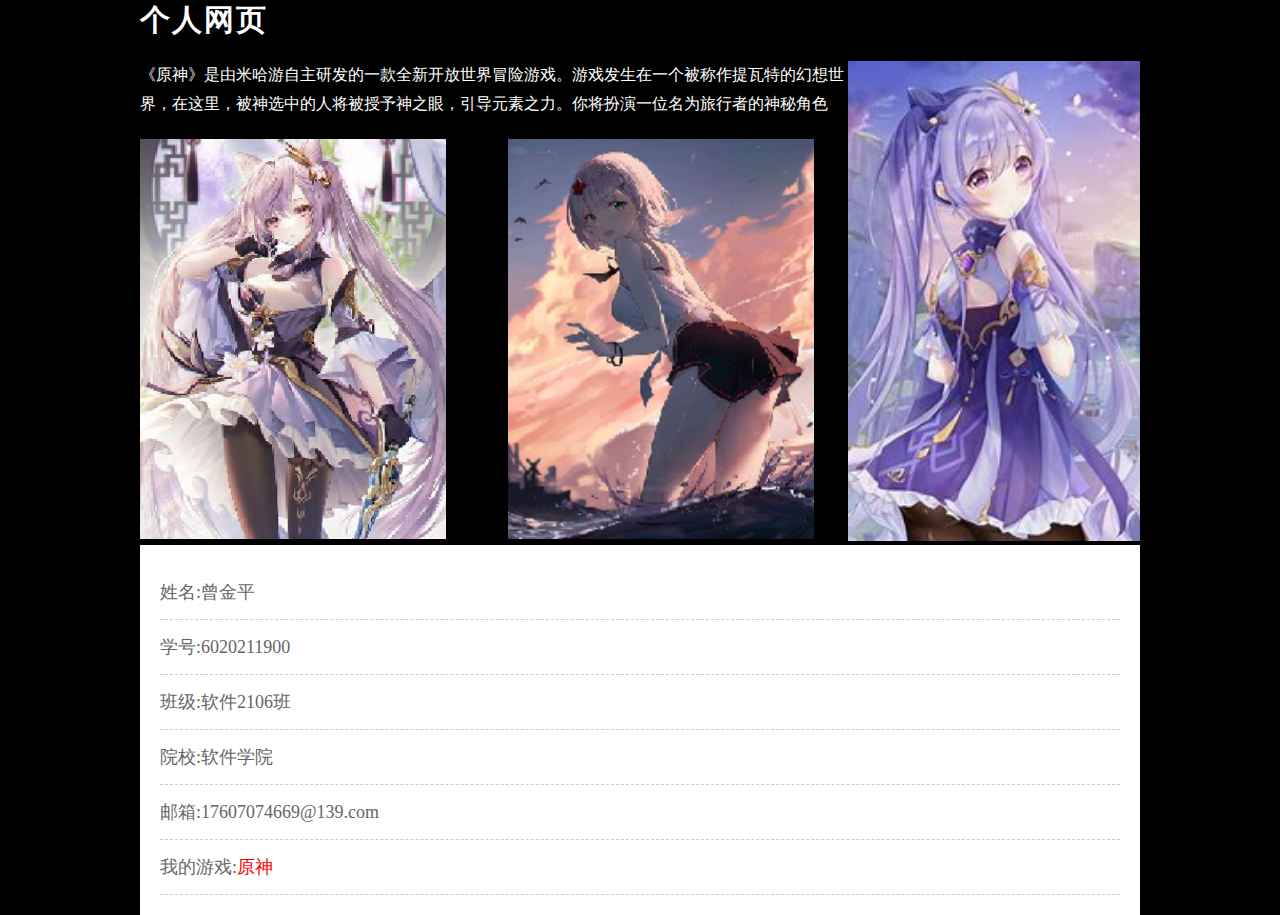
<file: 个人网页/index.html>
<!DOCTYPE html>
<html lang="en">
<head>
    <meta charset="UTF-8">
    <title>个人网页设计</title>
    <link rel="stylesheet" href="style.css">
</head>
<body>
    <div class="box">
        <div class="content">
            <h3 class="title">个人网页</h3>
            <div class="box-top">
                <div class="bt-1">
                    <p>《原神》是由米哈游自主研发的一款全新开放世界冒险游戏。游戏发生在一个被称作提瓦特的幻想世界，在这里，被神选中的人将被授予神之眼，引导元素之力。你将扮演一位名为旅行者的神秘角色</p>
                    <ul>
                        <li>
                            <img src="../img/img3.png" alt="">
                        </li>
                        <li>
                            <img src="../img/img2.jpg" alt="">
                        </li>
                    </ul>
                </div>
                <div class="bt-r">
                    <img src="../img/img6.jpg" alt="">
                </div>
            </div>
                <div class="box-bottom">
                    <ul>
                        <li>
                            <span>姓名:</span>
                            <p>曾金平</p>
                        </li>
                        <li>
                            <span>学号:</span>
                            <p>6020211900</p>
                        </li>
                        <li>
                            <span>班级:</span>
                            <p>软件2106班</p>
                        </li>
                        <li>
                            <span>院校:</span>
                            <p>软件学院</p>
                        </li>
                        <li>
                            <span>邮箱:</span>
                            <p>17607074669@139.com</p>
                        </li>
                        <li>
                            <span>我的游戏:</span>
                            <p><a href="/原神" target="_blank">原神</a></p>
                        </li>
                    </ul>
                </div>
        </div>
    </div>
</body>
</html>
</file>
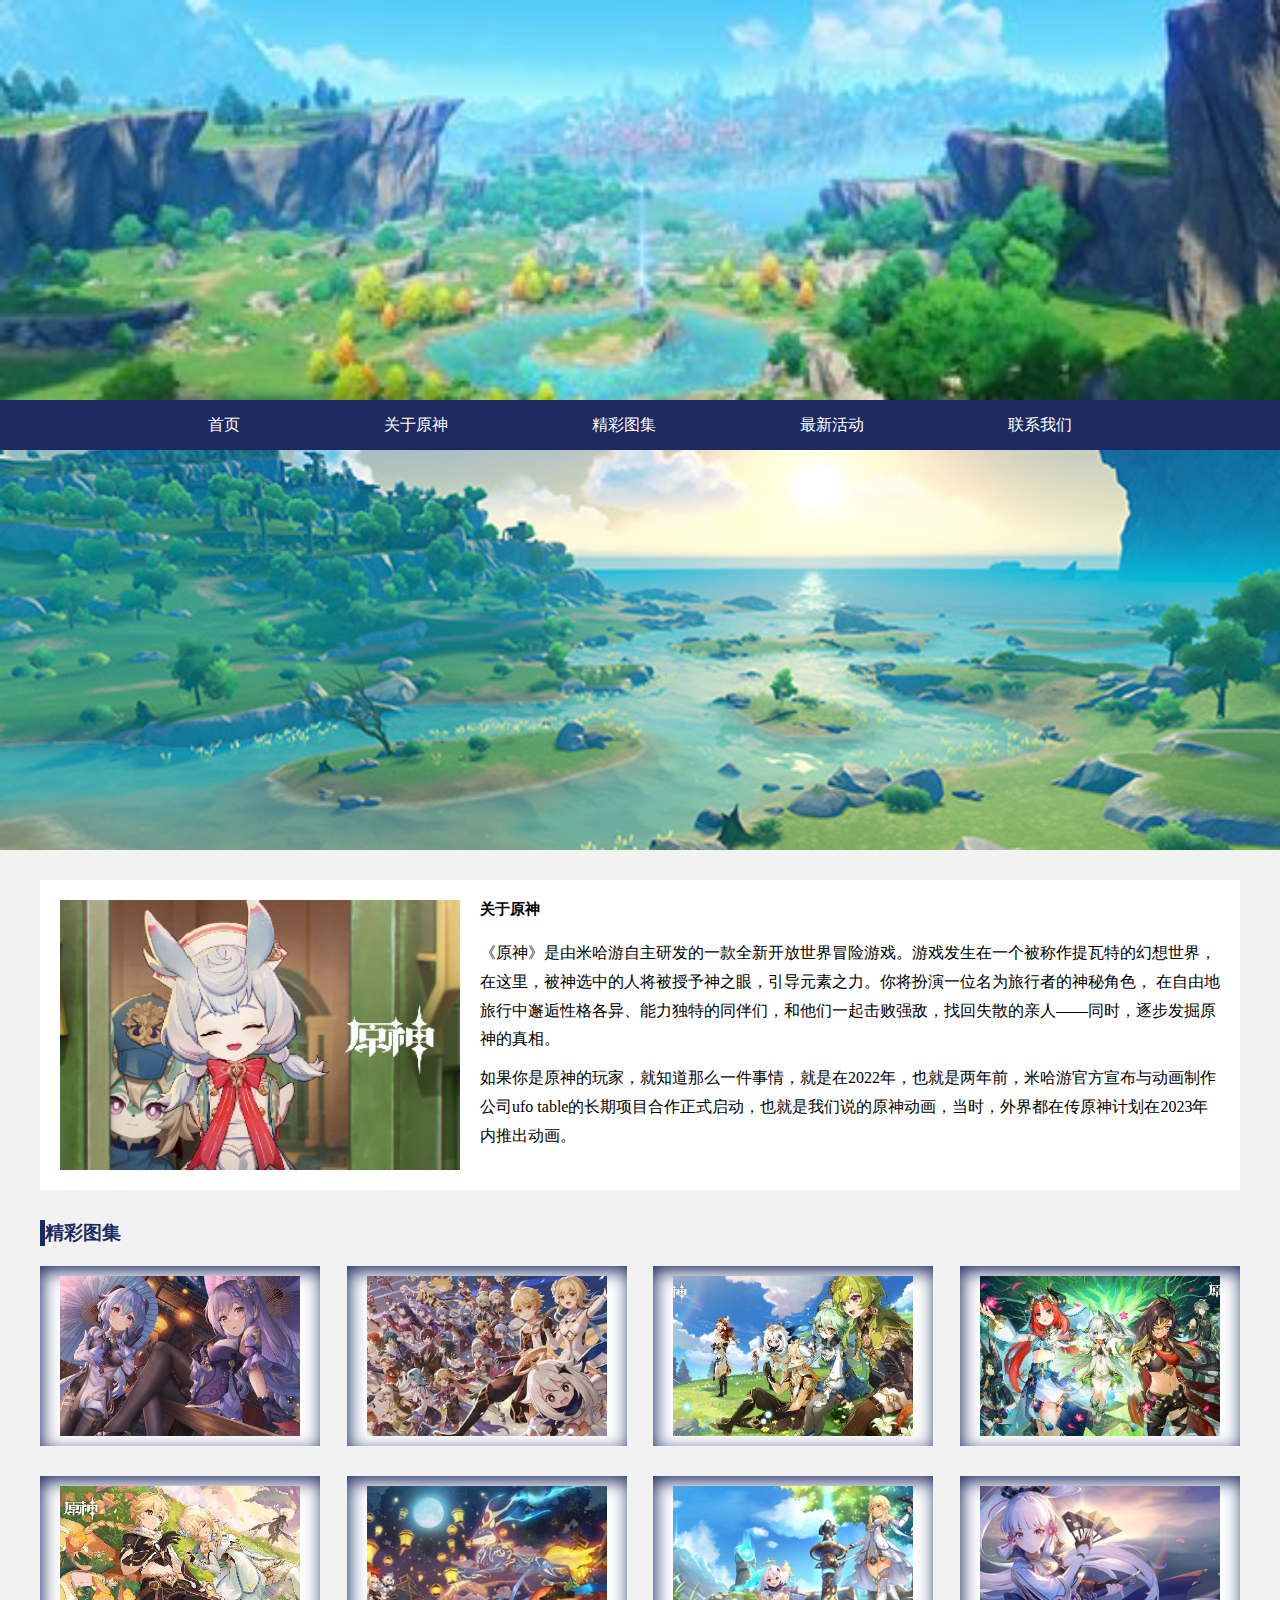
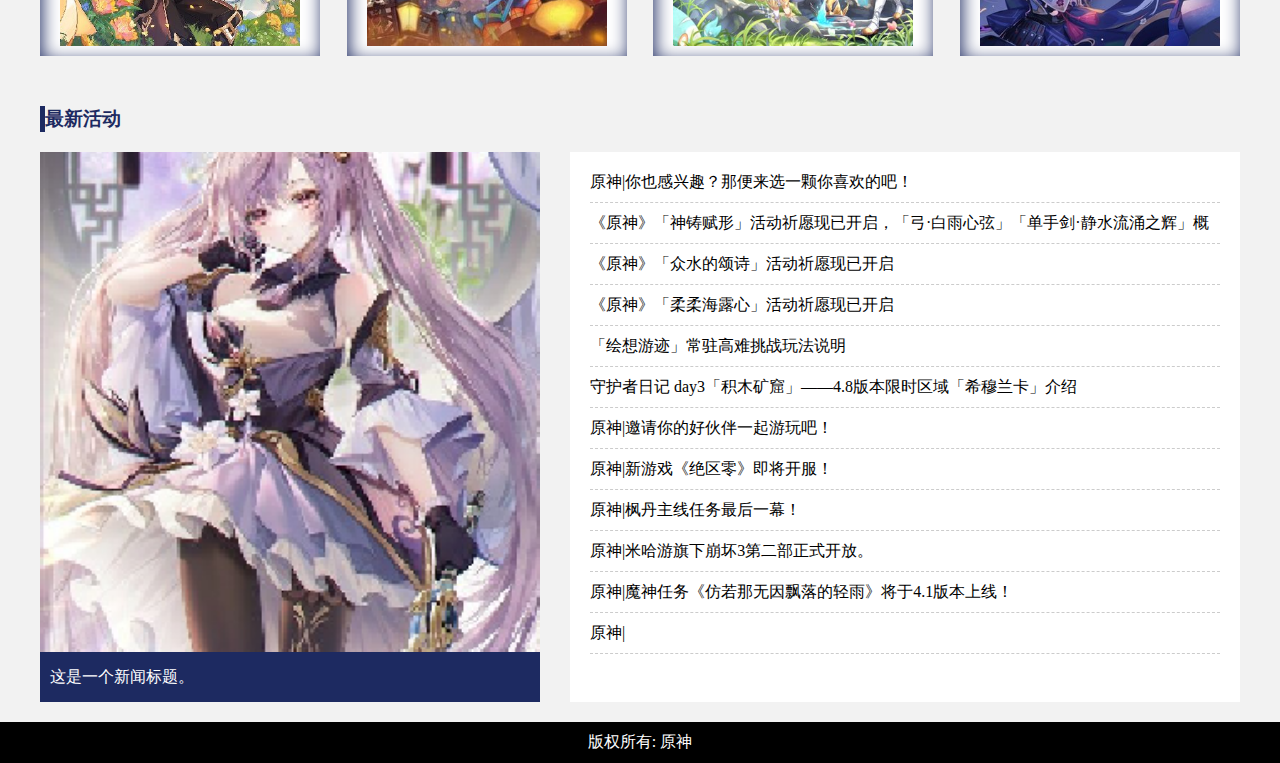
<file: 原神/index.html>
<!DOCTYPE html>
<html lang="en">
<head>
    <meta charset="UTF-8">
    <title>原神网页</title>
    <link rel="stylesheet" href="style.css">
</head>
<body>
    <div class="top-img">
        <img src="../img/topImg.png" alt="">
    </div>
    <div class="header">
        <a class="active" href="index.html">首页</a>
        <a href="about.html">关于原神</a>
        <a href="img.html">精彩图集</a>
        <a href="activity.html">最新活动</a>
        <a class="active" href="contact.html">联系我们</a>
    </div>
    <div class="banner">
        <img src="../img/banner.png" alt="">
    </div>
    <div class="home-about">
        <div class="home-about-img">
            <img src="../img/about.jpeg" alt="">
        </div>
        <div class="home-about-text">
            <h3>关于原神</h3>
            <p>《原神》是由米哈游自主研发的一款全新开放世界冒险游戏。游戏发生在一个被称作提瓦特的幻想世界， 在这里，被神选中的人将被授予神之眼，引导元素之力。你将扮演一位名为旅行者的神秘角色， 在自由地旅行中邂逅性格各异、能力独特的同伴们，和他们一起击败强敌，找回失散的亲人——同时，逐步发掘原神的真相。</p>
            <p>如果你是原神的玩家，就知道那么一件事情，就是在2022年，也就是两年前，米哈游官方宣布与动画制作公司ufo table的长期项目合作正式启动，也就是我们说的原神动画，当时，外界都在传原神计划在2023年内推出动画。</p>
        </div>
    </div>
    <div class="page-title">
        <h3>精彩图集</h3>
    </div>
    <div class="img-box">
        <img src="../img/img1.png" alt="">
        <img src="../img/one.jpg" alt="">
        <img src="../img/9.jpg" alt="">
        <img src="../img/12.jpg" alt="">
        <img src="../img/5.jpg" alt="">
        <img src="../img/two.jpg" alt="">
        <img src="../img/a.jpeg" alt="">
        <img src="../img/img4.jpg" alt="">
    </div>
    <div class="page-title">
        <h3>最新活动</h3>
    </div>
    <div class="activity">
        <div class="activity-left">
            <div class="activity-left-img">
                <img src="../img/img3.png" alt="">
            </div>
            <p>这是一个新闻标题。</p>
        </div>
        <div class="activity-right">
            <a href="">原神|你也感兴趣？那便来选一颗你喜欢的吧！</a>
            <a href="">《原神》「神铸赋形」活动祈愿现已开启，「弓·白雨心弦」「单手剑·静水流涌之辉」概率UP！</a>
            <a href="">《原神》「众水的颂诗」活动祈愿现已开启</a>
            <a href="">《原神》「柔柔海露心」活动祈愿现已开启</a>
            <a href="">「绘想游迹」常驻高难挑战玩法说明</a>
            <a href="">守护者日记 day3「积木矿窟」——4.8版本限时区域「希穆兰卡」介绍</a>
            <a href="">原神|邀请你的好伙伴一起游玩吧！</a>
            <a href="">原神|新游戏《绝区零》即将开服！</a>
            <a href="">原神|枫丹主线任务最后一幕！</a>
            <a href="">原神|米哈游旗下崩坏3第二部正式开放。</a>
            <a href="">原神|魔神任务《仿若那无因飘落的轻雨》将于4.1版本上线！</a>
            <a href="">原神|</a>
        </div>
    </div>
    <div class="footer">
        <p>版权所有: 原神</p>
    </div>
</body>
</html>
</file>
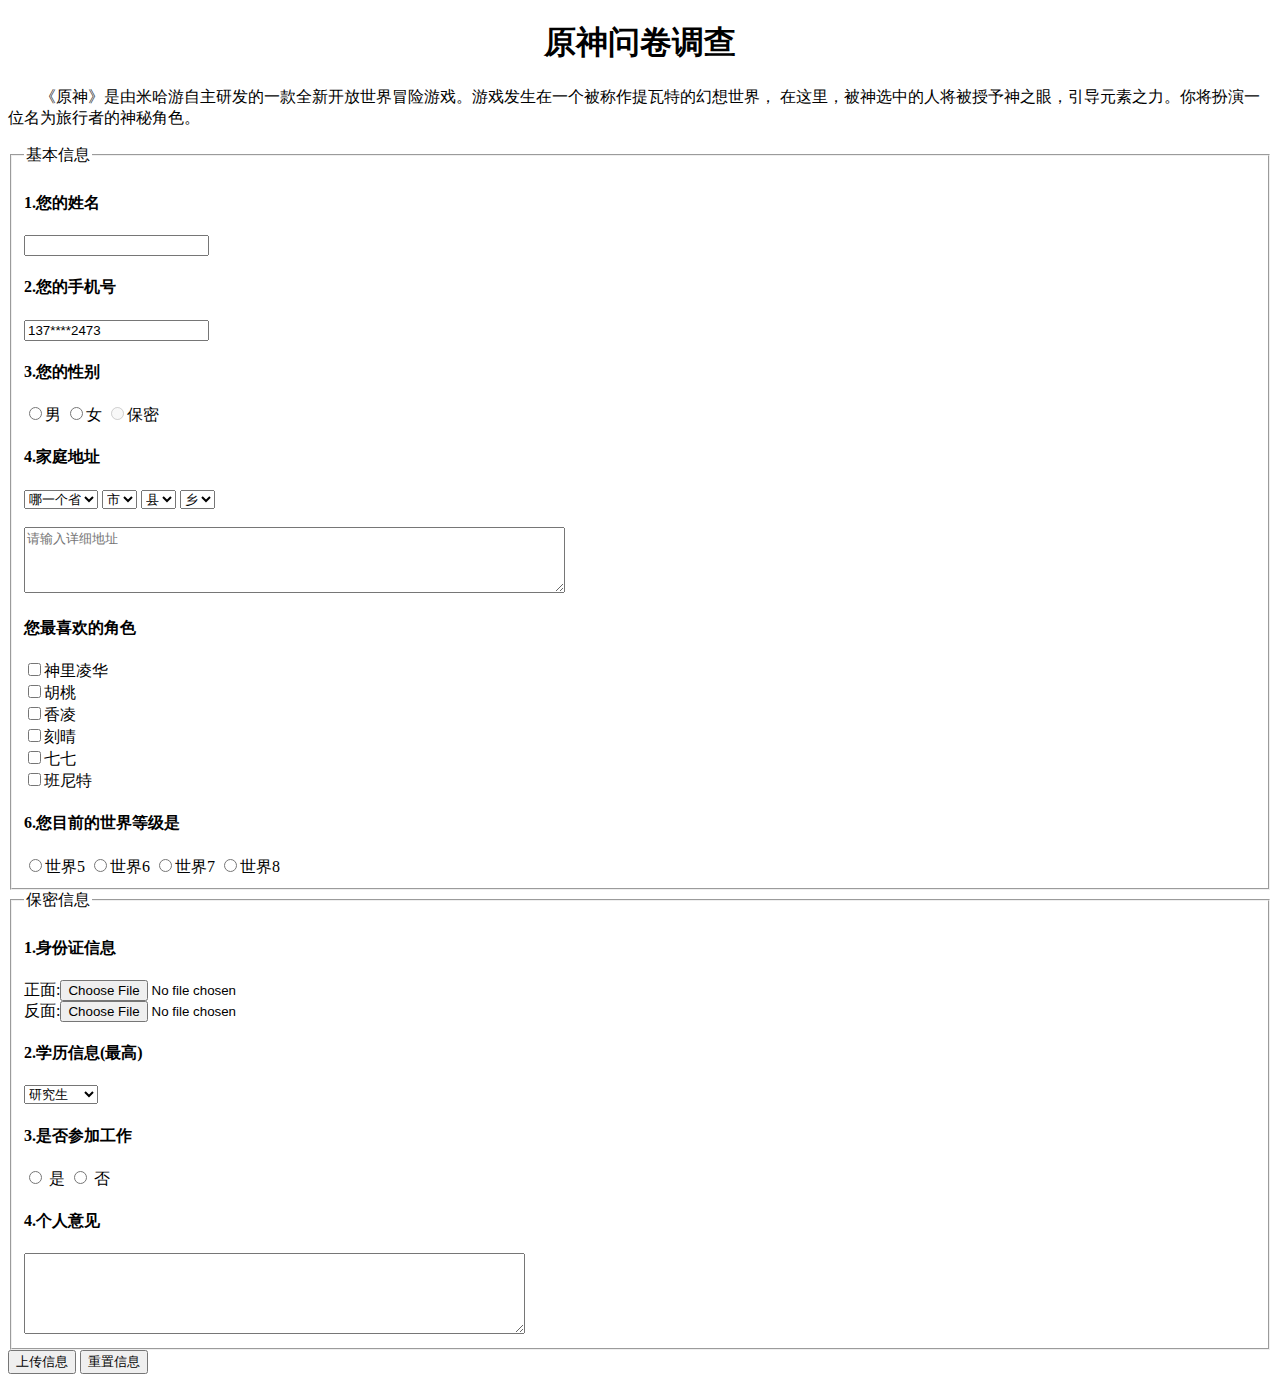
<file: 调查.html>
<!DOCTYPE html>
<html lang="en">
<head>
    <meta charset="UTF-8">
    <title>问卷调查</title>
</head>
<body>
    <h1 align="center">原神问卷调查</h1>
    <p>&emsp;&emsp;《原神》是由米哈游自主研发的一款全新开放世界冒险游戏。游戏发生在一个被称作提瓦特的幻想世界， 在这里，被神选中的人将被授予神之眼，引导元素之力。你将扮演一位名为旅行者的神秘角色。</p>
    <from action="http://raink.net/api/html/save" target="_self">
      <fieldset>
        <legend>基本信息</legend>
        <h4>1.您的姓名</h4>
        <input type="text">
        <h4>2.您的手机号</h4>
        <input type="text" value="137****2473" readonly>
        <h4>3.您的性别</h4>
        <input type="radio" name="gender">男
        <input type="radio" name="gender">女
        <input type="radio" name="gender" disabled>保密
        <h4>4.家庭地址</h4>
        <select name="">
          <option value="">哪一个省</option>
        </select>
        <select name="">
          <option value="">市</option>
        </select>
        <select name="">
          <option value="">县</option>
        </select>
        <select name="">
          <option value="">乡</option>
        </select>
        <br><br>
        <textarea name="" cols="65" rows="4" placeholder="请输入详细地址"></textarea>
        <h4>您最喜欢的角色</h4>
        <input type="checkbox">神里凌华<br>
        <input type="checkbox">胡桃<br>
        <input type="checkbox">香凌<br>
        <input type="checkbox">刻晴<br>
        <input type="checkbox">七七<br>
        <input type="checkbox">班尼特<br>
        <h4>6.您目前的世界等级是</h4>
        <input type="radio">世界5
        <input type="radio">世界6
        <input type="radio">世界7
        <input type="radio">世界8
      </fieldset>
    </from>
      <fieldset>
        <legend>保密信息</legend>
        <h4>1.身份证信息</h4>
        正面:<input type="file"><br>
        反面:<input type="file"><br>
        <h4>2.学历信息(最高)</h4>
        <select name="" >
          <option value="">研究生</option>
          <option value="">本科</option>
          <option value="">大专</option>
          <option value="">高中</option>
          <option value="">高中以下</option>
        </select>
        <h4>3.是否参加工作</h4>
        <input type="radio" name="ismilitary" id="yes">
          <label for="yes">是</label>
        <input type="radio" name="ismilitary" id="no">
        <label for="no">否</label>
        <h4>4.个人意见</h4>
        <textarea name=" " id="" cols="60" rows="5"></textarea>
      </fieldset>
      <input type="submit" value="上传信息">
      <input type="reset" value="重置信息">
</body>
</html>
</file>
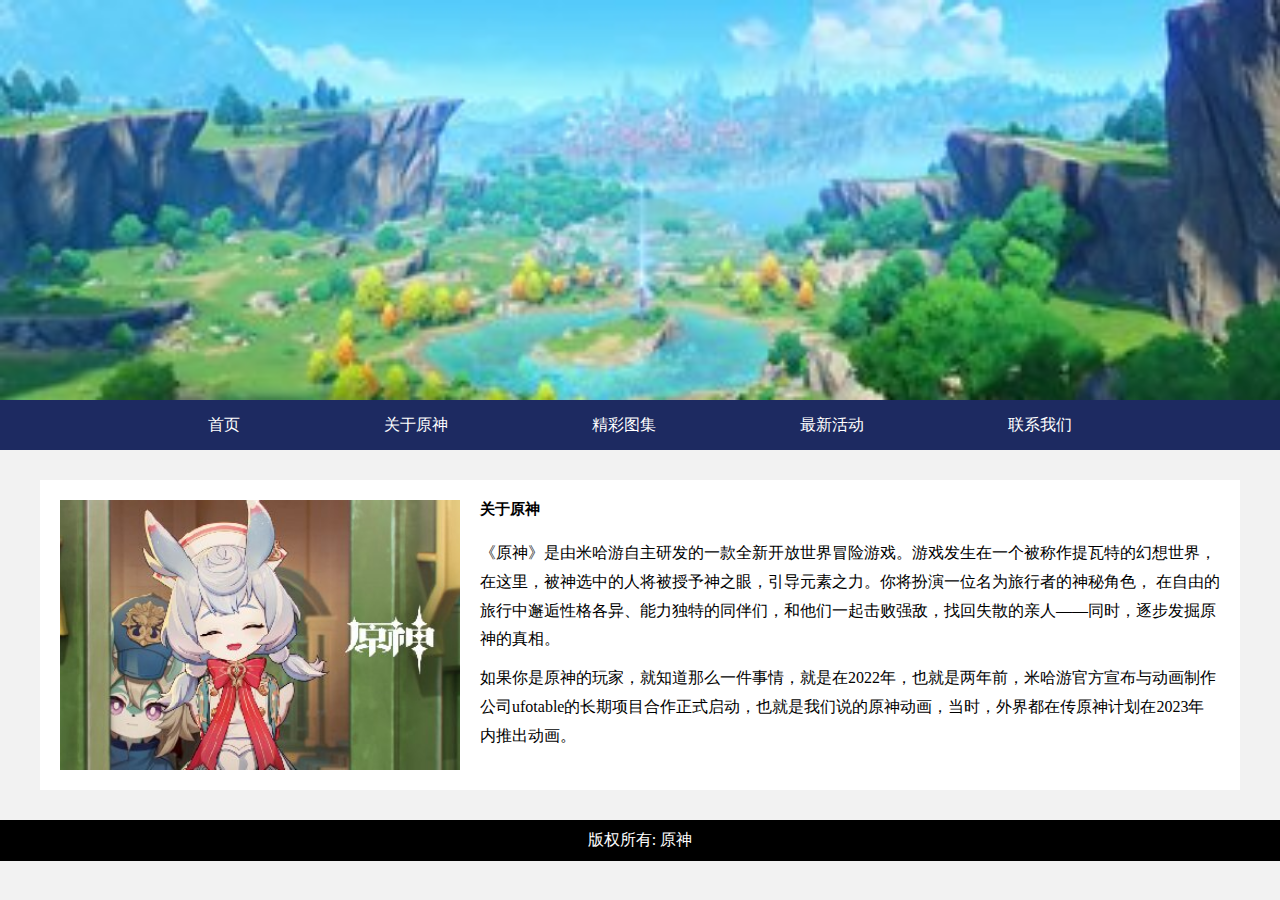
<file: 原神/about.html>
<!DOCTYPE html>
<html lang="en">
<head>
    <meta charset="UTF-8">
    <title>关于原神</title>
    <link rel="stylesheet" href="style.css">
</head>
<body>
    <div class="top-img">
        <img src="../img/topImg.png" alt="">
    </div>
    <div class="header">
        <a href="index.html">首页</a>
        <a class="active" href="about.html">关于原神</a>
        <a href="img.html">精彩图集</a>
        <a href="activity.html">最新活动</a>
        <a href="contact.html">联系我们</a>
    </div>
    <div class="home-about">
      <div class="home-about-img">
        <img src="../img/about.jpeg" alt="">
      </div>
      <div class="home-about-text">
        <h3>关于原神</h3>
        <p>《原神》是由米哈游自主研发的一款全新开放世界冒险游戏。游戏发生在一个被称作提瓦特的幻想世界， 在这里，被神选中的人将被授予神之眼，引导元素之力。你将扮演一位名为旅行者的神秘角色， 在自由的旅行中邂逅性格各异、能力独特的同伴们，和他们一起击败强敌，找回失散的亲人——同时，逐步发掘原神的真相。</p>
        <p>如果你是原神的玩家，就知道那么一件事情，就是在2022年，也就是两年前，米哈游官方宣布与动画制作公司ufotable的长期项目合作正式启动，也就是我们说的原神动画，当时，外界都在传原神计划在2023年内推出动画。</p>
      </div>
    </div>
    <div class="footer">
      <p>版权所有: 原神</p>
    </div>
</body>
</html>
</file>
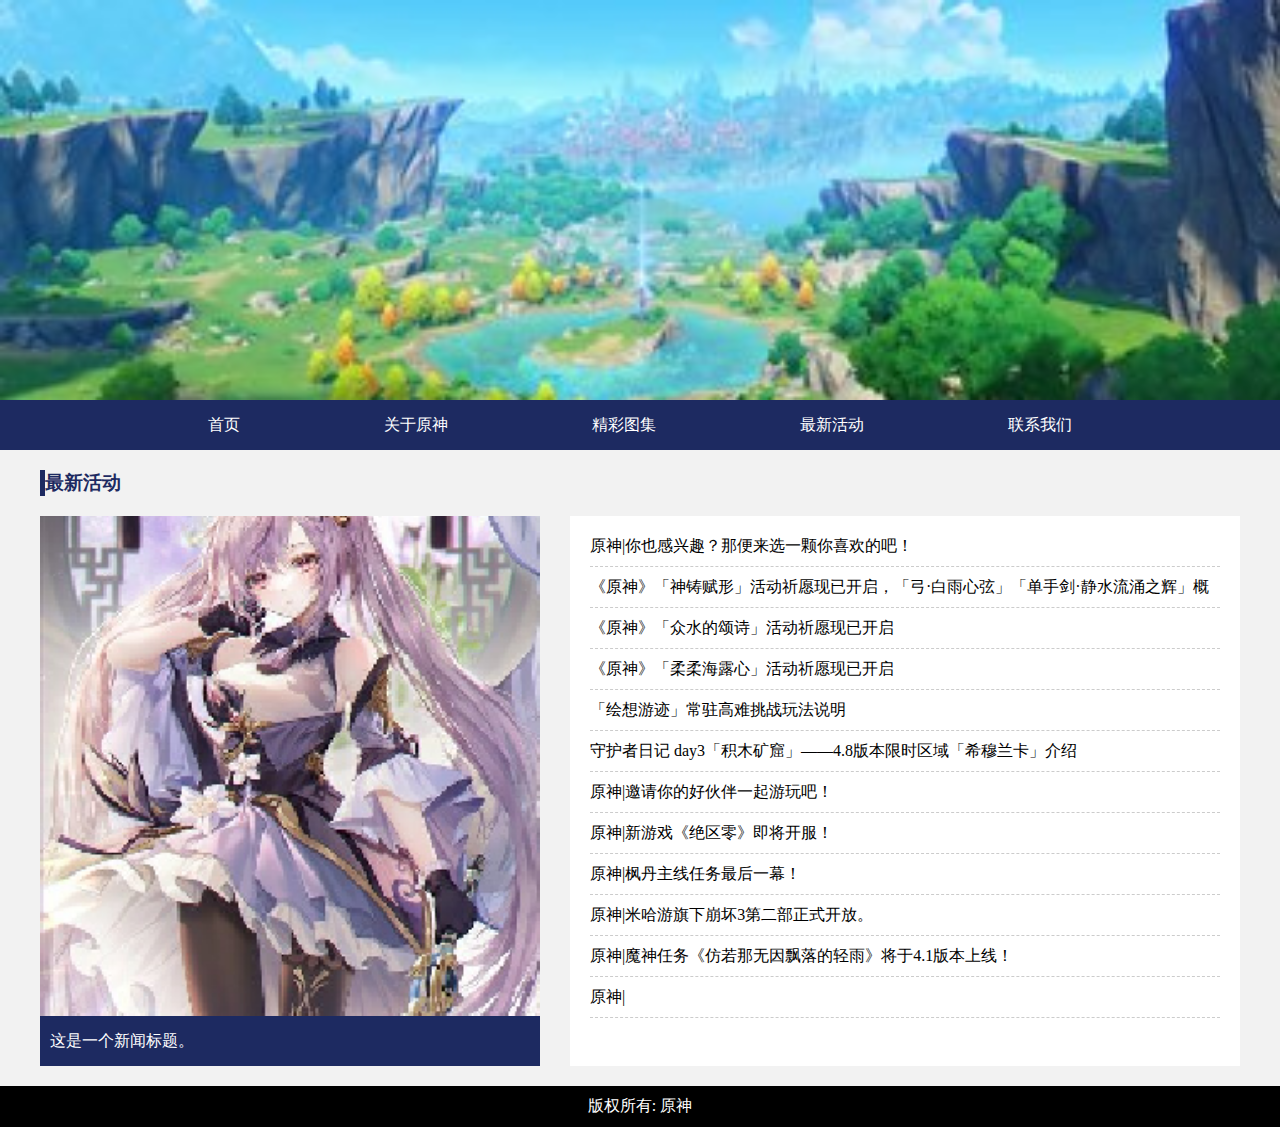
<file: 原神/activity.html>
<!DOCTYPE html>
<html lang="en">
<head>
    <meta charset="UTF-8">
    <title>最新活动</title>
    <link rel="stylesheet" href="style.css">
</head>
<body>
    <div class="top-img">
      <img src="../img/topImg.png" alt="">
    </div>
    <div class="header">
        <a href="index.html">首页</a>
        <a href="about.html">关于原神</a>
         <a href="img.html">精彩图集</a>
        <a class="active" href="activity.html">最新活动</a>
        <a href="contact.html">联系我们</a>
    </div>
    <div class="page-title">
      <h3>最新活动</h3>
    </div>
    <div class="activity">
      <div class="activity-left">
        <div class="activity-left-img">
          <img src="../img/img3.png" alt="">
        </div>
        <p>这是一个新闻标题。</p>
      </div>
      <div class="activity-right">
          <a href="">原神|你也感兴趣？那便来选一颗你喜欢的吧！</a>
          <a href="">《原神》「神铸赋形」活动祈愿现已开启，「弓·白雨心弦」「单手剑·静水流涌之辉」概率UP！</a>
          <a href="">《原神》「众水的颂诗」活动祈愿现已开启</a>
          <a href="">《原神》「柔柔海露心」活动祈愿现已开启</a>
          <a href="">「绘想游迹」常驻高难挑战玩法说明</a>
          <a href="">守护者日记 day3「积木矿窟」——4.8版本限时区域「希穆兰卡」介绍</a>
          <a href="">原神|邀请你的好伙伴一起游玩吧！</a>
          <a href="">原神|新游戏《绝区零》即将开服！</a>
          <a href="">原神|枫丹主线任务最后一幕！</a>
          <a href="">原神|米哈游旗下崩坏3第二部正式开放。</a>
          <a href="">原神|魔神任务《仿若那无因飘落的轻雨》将于4.1版本上线！</a>
          <a href="">原神|</a>
      </div>
    </div>
    <div class="footer">
      <p>版权所有: 原神</p>
    </div>
</body>
</html>
</file>
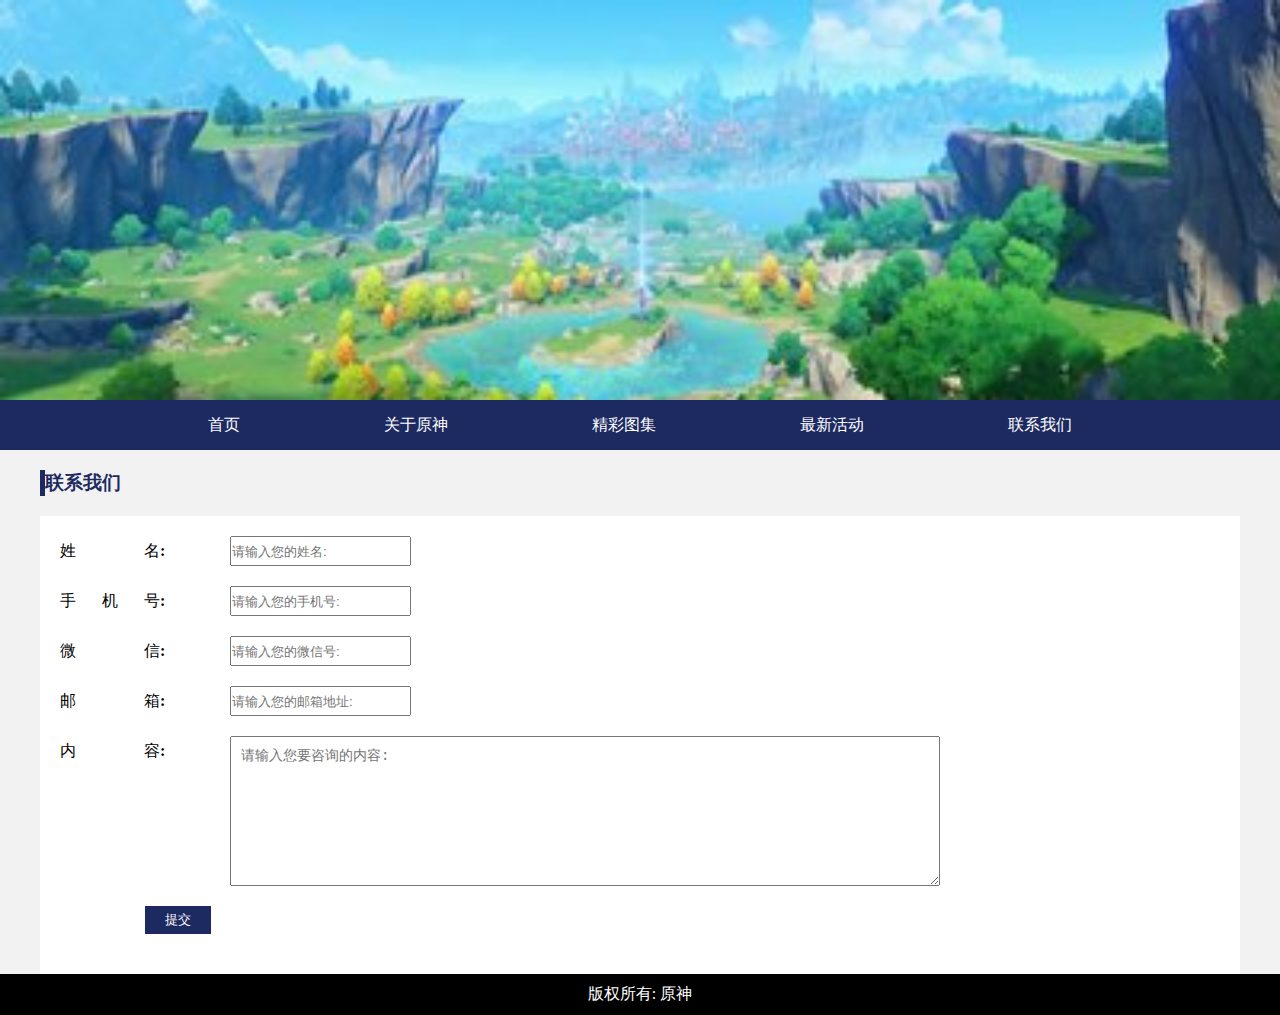
<file: 原神/contact.html>
<!DOCTYPE html>
<html lang="en">
<head>
    <meta charset="UTF-8">
    <title>联系我们</title>
    <link rel="stylesheet" href="style.css">
</head>
<body>
    <div class="top-img">
      <img src="../img/topImg.png" alt="">
    </div>
    <div class="header">
      <a href="index.html">首页</a>
      <a href="about.html">关于原神</a>
      <a href="img.html">精彩图集</a>
      <a href="activity.html">最新活动</a>
      <a class="active" href="contact.html">联系我们</a>
    </div>
    <div class="page-title">
        <h3>联系我们</h3>
    </div>
    <div class="contact">
        <form>
            <ul>
                <li>
                    <span>姓名</span><b>:</b>
                    <input type="text" placeholder="请输入您的姓名:">
                </li>
                <li>
                    <span>手机号</span><b>:</b>
                    <input type="text" placeholder="请输入您的手机号:">
                </li>
                <li>
                    <span>微信</span><b>:</b>
                    <input type="text" placeholder="请输入您的微信号:">
                </li>
                <li>
                    <span>邮箱</span><b>:</b>
                    <input type="text" placeholder="请输入您的邮箱地址:">
                </li>
                <li>
                    <span>内容</span><b>:</b>
                    <textarea cols="80" rows="8" placeholder="请输入您要咨询的内容:"></textarea>
                </li>
                <li>
                    <button>提交</button>
                </li>
            </ul>
        </form>
    </div>
    <div class="footer">
      <p>版权所有: 原神</p>
    </div>
</body>
</html>
</file>
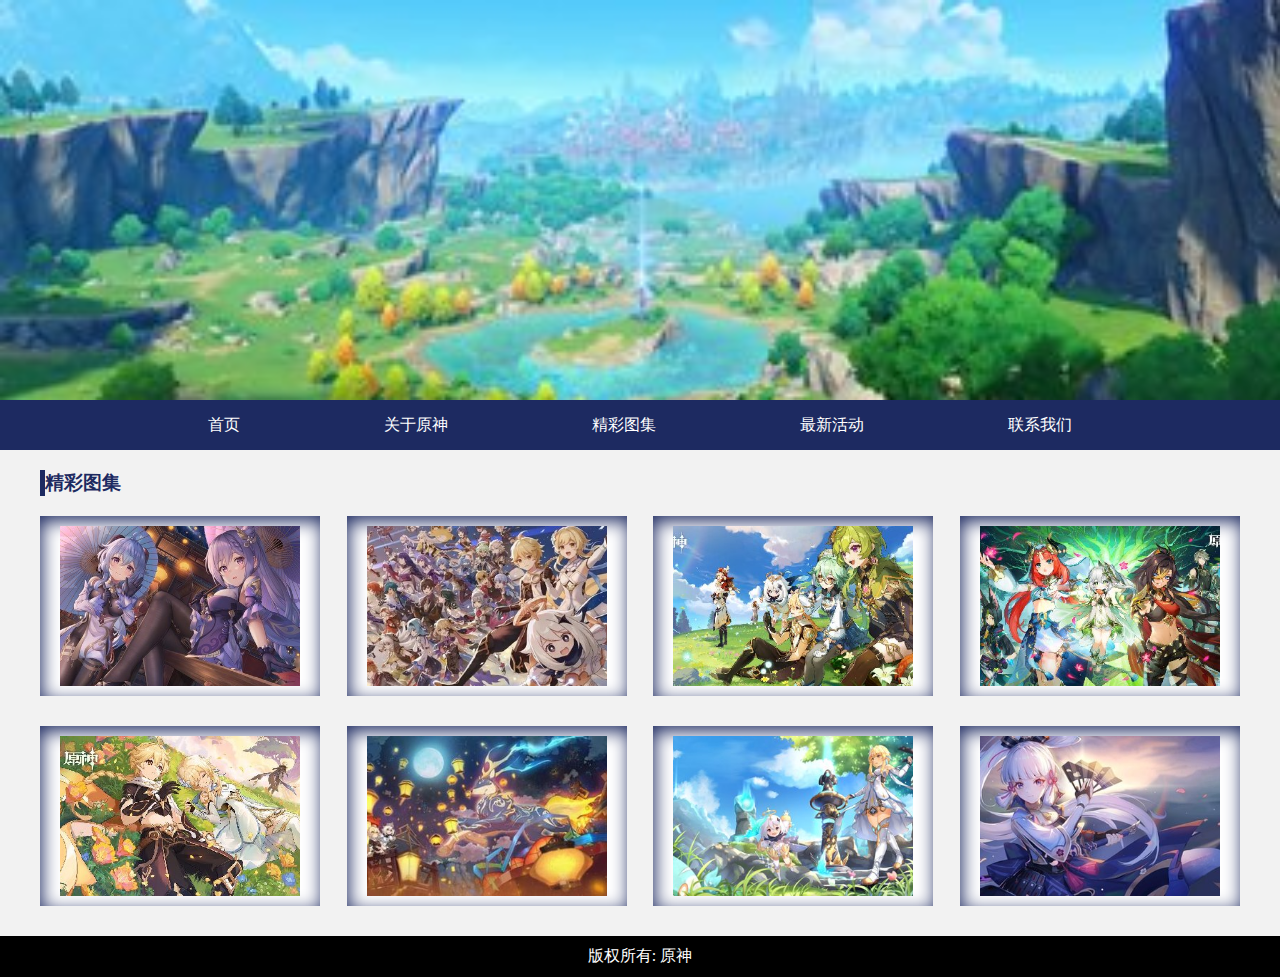
<file: 原神/img.html>
<!DOCTYPE html>
<html lang="en">
<head>
    <meta charset="UTF-8">
    <title>精彩图集</title>
    <link rel="stylesheet" href="style.css">
</head>
<body>
    <div class="top-img">
      <img src="../img/topImg.png" alt="">
    </div>
    <div class="header">
      <a href="index.html">首页</a>
      <a href="about.html">关于原神</a>
      <a class="active" href="img.html">精彩图集</a>
      <a href="activity.html">最新活动</a>
      <a href="contact.html">联系我们</a>
    </div>
    <div class="page-title">
      <h3>精彩图集</h3>
    </div>
    <div class="img-box">
      <img src="../img/img1.png" alt="">
      <img src="../img/one.jpg" alt="">
      <img src="../img/9.jpg" alt="">
      <img src="../img/12.jpg" alt="">
      <img src="../img/5.jpg" alt="">
      <img src="../img/two.jpg" alt="">
      <img src="../img/a.jpeg" alt="">
      <img src="../img/img4.jpg" alt="">
    </div>
    <div class="footer">
      <p>版权所有: 原神</p>
    </div>
</body>
</html>
</file>
<file: 个人网页/style.css>
*{margin: 0;padding: 0;}
a{text-decoration: none;color: red;}
body{width: 100%;height: 100vh;
    background: black;color: #ffffff;}
li{list-style: none;}
.box{width: 100%;height: 100%;
    display: flex;align-items: center;justify-content: center;}
.content{width: 1000px;margin: auto;}
.title{font-size: 30px;letter-spacing: 2px;
    margin-bottom: 20px;}
.box-top{display: flex;justify-content: space-between;}
.bt-1{width: 800px;}
.bt-1 p{line-height: 1.8;margin-bottom: 20px;}
.bt-1 ul{display: flex;justify-content: space-between;}

.bt-1 ul li{width: 48%;height: 400px;}
.bt-1 ul li img{width: 90%;height:100%;object-fit: cover;}
.bt-r{width: 330px;}
.bt-r img{width: 100%;height: 480px;object-fit: cover;}
.box-bottom{background: #ffffff;color: #333333;padding: 20px;}
.box-bottom ul li{display: flex;align-items: center;
    padding: 15px 0;font-size: 18px;color: #666;border-bottom: 1px dashed #ccc;}
</file>
<file: 原神/style.css>
*{margin: 0;padding: 0;}
img{object-fit: cover;}
body{background: #f2f2f2;}
a{text-decoration: none;}
.page-title{width: 1200px;margin:20px auto}
.page-title h3{color:#1D2A61;border-left: 5px solid #1D2A61;}
.top-img img{
    width: 100%;height: 400px;
    display: block;
}
.header{
    width: 100%;height: 50px;
    line-height: 50px;background-color: #1D2A61;
    text-align: center;
}
.header active{color: red;}
.header a{
    margin: 0 70px;
    color: #fff;
}
.header a:hover{color: red;}
.banner img{
    width: 100%;height: 400px;
    object-fit: cover;display: block;
}
.home-about{width:1160px;height: 270px;margin:30px auto;
            padding: 20px;background: #fff;}
.home-about-img{float: left;width: 400px;height: 270px;}
.home-about-img img{width: 100%;height: 100%;}
.home-about-text{float: right;width:740px;}
.home-about-text h3{font-size: 15px;margin-bottom: 20px;}
.home-about-text p{margin-bottom: 10px;line-height: 1.8;}
.img-box, .activity{display:flex;flex-wrap:wrap;justify-content:space-between;
        width: 1200px;height:420px;margin: auto;}
.img-box img{width:240px;height:160px;margin-bottom:10px;
            padding:10px 20px;background:#fff;box-shadow:inset 2px 5px 18px #1D2A61}
.activity{height: auto;margin-bottom: 20px;}
.activity-left{width: 500px;height:550px;color:#fff;background: #1D2A61;transition: all 0.3s;}
.activity-left-img{width: 100%;height:500px;}
.activity-left-img img{display: block;width: 100%;height: 100%;transition: all 0.3s; }
.activity-left:hover{transform: translateY(-10px);box-shadow: 2px 1px 10px #ccc;}
.activity-left-img:hover img{transform: scale(1.2);}
.activity-left p{height: 50px;line-height:50px;padding-left: 10px;}
.activity-right{width: 630px;background: #fff;padding: 10px 20px;}
.activity-right a{
    display: block;color:black;height:40px;line-height:40px;
    -webkit-box-orient: vertical;-webkit-line-clamp:1;overflow:hidden;border-bottom:1px dashed #ccc;
}
.activity a:hover{color: red;}
.footer{background: black;color: #fff;text-align: center;padding: 10px 0;}
.contact{width: 1160px;margin: auto;background: #fff;padding: 20px;}
.contact ul li{display:flex;list-style: none;margin-bottom: 20px;}
.contact ul li span{display: inline-block;width: 100px;height:30px;line-height:30px;text-align: justify;}
.contact ul li b{display: inline-block;width: 70px;height:30px;line-height:30px;}
.contact ul li span::after{content: '';display: inline-block;width: 100%;}
.contact textarea{padding: 10px;font-size: 14px;}
.contact button{cursor:pointer;color:#fff;background: #1D2A61;padding: 5px 20px;border: none;margin-left: 85px;}
.contact button:hover{opacity: 0.8;}
</file>
